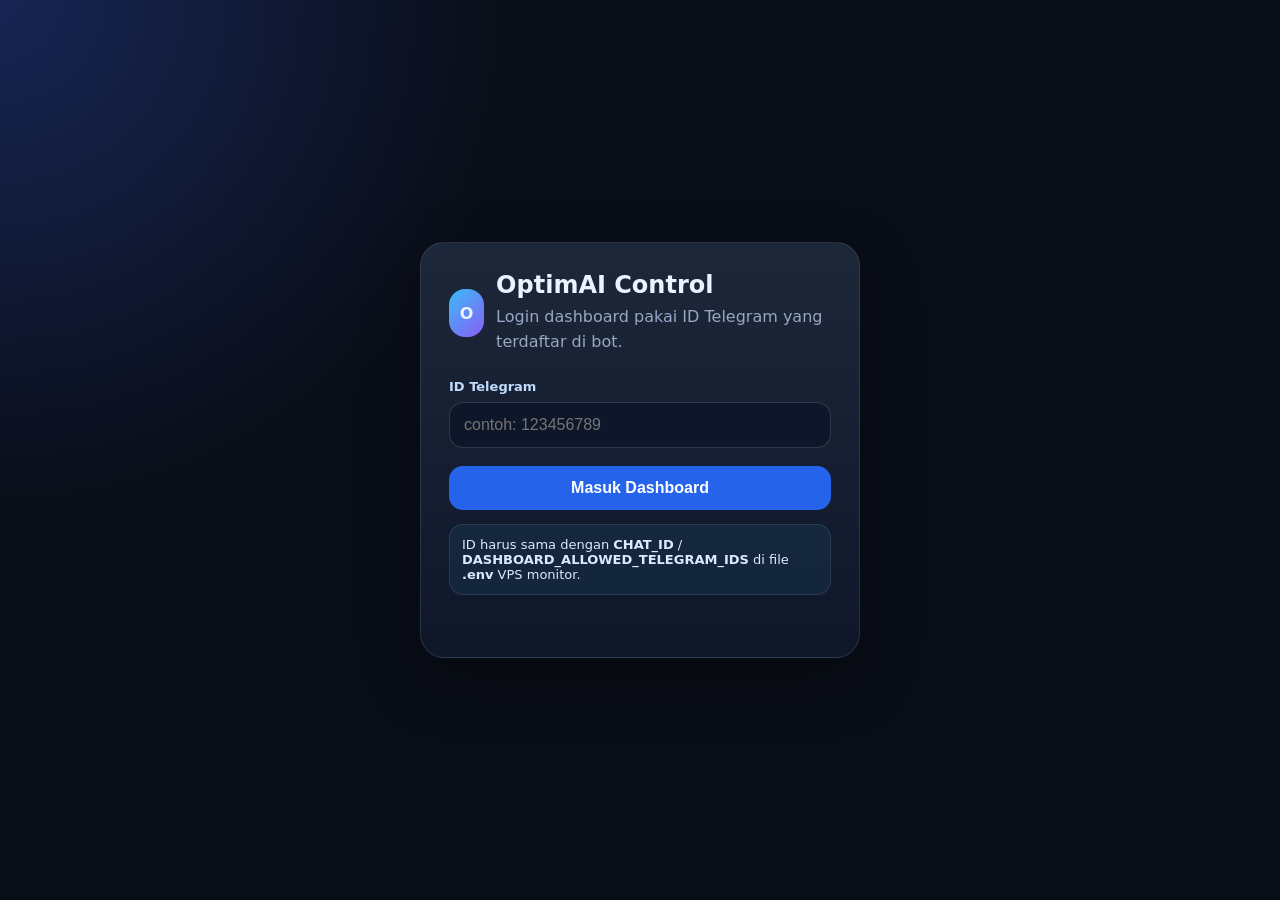
<file: web/login.html>
<!doctype html>
<html lang="id">
<head>
  <meta charset="utf-8" />
  <meta name="viewport" content="width=device-width, initial-scale=1" />
  <title>Login - OptimAI Control</title>
  <style>
    * { box-sizing: border-box; }
    body {
      margin: 0;
      min-height: 100vh;
      display: grid;
      place-items: center;
      padding: 22px;
      font-family: Inter, ui-sans-serif, system-ui, -apple-system, BlinkMacSystemFont, "Segoe UI", sans-serif;
      color: #eaf2ff;
      background: radial-gradient(circle at top left, #172554 0, transparent 34%), #090d16;
    }
    .card {
      width: min(440px, 100%);
      background: linear-gradient(180deg, rgba(30, 41, 59, .96), rgba(15, 23, 42, .98));
      border: 1px solid rgba(148, 163, 184, .18);
      border-radius: 24px;
      padding: 28px;
      box-shadow: 0 22px 60px rgba(0,0,0,.28);
    }
    .brand { display: flex; gap: 12px; align-items: center; margin-bottom: 24px; }
    .logo {
      width: 48px;
      height: 48px;
      border-radius: 16px;
      display: grid;
      place-items: center;
      background: linear-gradient(135deg, #38bdf8, #8b5cf6);
      font-weight: 900;
    }
    h1 { margin: 0; font-size: 24px; }
    p { margin: 6px 0 0; color: #96a8c4; line-height: 1.55; }
    label { display: block; margin-top: 22px; margin-bottom: 8px; font-size: 13px; font-weight: 900; color: #bfdbfe; }
    input {
      width: 100%;
      border: 1px solid rgba(148, 163, 184, .24);
      background: rgba(15, 23, 42, .92);
      color: #eaf2ff;
      border-radius: 14px;
      padding: 13px 14px;
      outline: none;
      font-size: 16px;
    }
    input:focus { border-color: #38bdf8; box-shadow: 0 0 0 4px rgba(56,189,248,.12); }
    button {
      width: 100%;
      margin-top: 18px;
      border: 0;
      border-radius: 14px;
      padding: 13px 14px;
      background: #2563eb;
      color: white;
      font-size: 16px;
      font-weight: 900;
      cursor: pointer;
    }
    button:hover { filter: brightness(1.08); }
    .hint {
      margin-top: 14px;
      border: 1px solid rgba(148, 163, 184, .18);
      background: rgba(56, 189, 248, .08);
      border-radius: 14px;
      padding: 12px;
      color: #dbeafe;
      font-size: 13px;
    }
    .status { margin-top: 14px; min-height: 20px; color: #fca5a5; font-size: 14px; }
  </style>
</head>
<body>
  <div class="card">
    <div class="brand">
      <div class="logo">O</div>
      <div>
        <h1>OptimAI Control</h1>
        <p>Login dashboard pakai ID Telegram yang terdaftar di bot.</p>
      </div>
    </div>

    <form id="login-form">
      <label for="telegram-id">ID Telegram</label>
      <input id="telegram-id" name="telegram_id" inputmode="numeric" autocomplete="username" placeholder="contoh: 123456789" required />
      <button type="submit">Masuk Dashboard</button>
    </form>

    <div class="hint">
      ID harus sama dengan <b>CHAT_ID</b> / <b>DASHBOARD_ALLOWED_TELEGRAM_IDS</b> di file <b>.env</b> VPS monitor.
    </div>
    <div id="status" class="status"></div>
  </div>

  <script>
    document.getElementById('login-form').addEventListener('submit', async (event) => {
      event.preventDefault();
      const status = document.getElementById('status');
      const telegramId = document.getElementById('telegram-id').value.trim();
      status.textContent = 'Memeriksa ID Telegram...';

      try {
        const res = await fetch('/api/login', {
          method: 'POST',
          headers: { 'Content-Type': 'application/json' },
          body: JSON.stringify({ telegram_id: telegramId })
        });

        if (!res.ok) {
          let message = await res.text();
          try { message = JSON.parse(message).detail || message; } catch(e) {}
          throw new Error(message);
        }

        status.style.color = '#86efac';
        status.textContent = 'Login berhasil. Membuka dashboard...';
        window.location.href = '/';
      } catch (err) {
        status.style.color = '#fca5a5';
        status.textContent = 'Login gagal: ' + err.message;
      }
    });
  </script>
</body>
</html>
</file>
